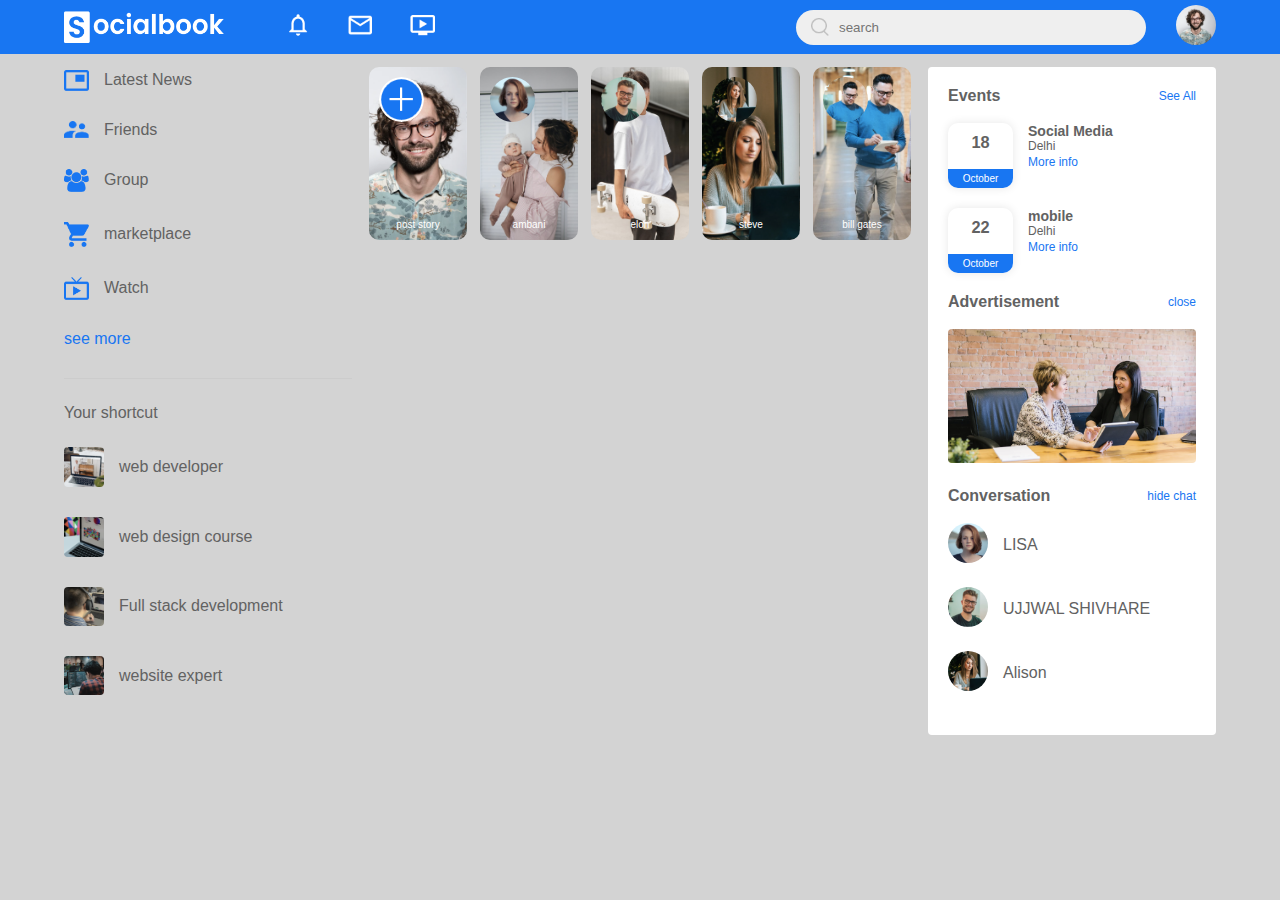
<file: Database/facebook clone/index.html>
<!DOCTYPE html>
<html lang="en">
<head>
    <meta charset="UTF-8">
    <meta name="viewport" content="width=device-width, initial-scale=1.0">
    <title>UJJWAL</title>

    <style>
        *{
    margin: 0;
    padding: 0;
    font-family: 'poppins', sans-serif;
    box-sizing: border-box;
}

body{
    background-color: lightgrey;
}

nav{
    display: flex;
    align-items: center;
    justify-content: space-between;
    background: #1876f2;
    padding: 5px 5%;
    position: sticky;
    z-index: 100;
    top: 0;
}

.logo{
    width: 160px;
    margin-right: 45px;
}

.nav-left{
    display: flex;
    align-items: center;

}

.nav-left ul li{
    list-style: none;
display: inline-block;
}

.nav-left ul li img{
    width: 28px;
    margin: 0 15px;
}

/*yaha se ab hum nav bar mai right side ka bana rahe hai */

.nav-right{
    display: flex;
    align-items: center;

}

.nav-user-icon{
    margin-left:30px ;
}

.nav-user-icon img{
    width: 40px;
    border-radius: 50%;
    cursor:pointer;

}

.search-box{
    background: #efefef  ;
    width: 350px;
    border-radius: 20px;
    display: flex;
    align-items: center;
    padding: 0 15px;
}

.search-box img{
    width: 18px;

}

.search-box input{
    width: 100%;
    background: transparent;
    padding: 10px;
    outline: none;
    border: 0;
}

.online{
    position: relative;
}

.container{
    display: flex;
    justify-content: space-between;
    padding: 13px 5%;

}


.left-sidebar{
        flex-basis: 25%;
    position: sticky;
    top: 70px;
    align-self: flex-start;

    
}


.right-sidebar{
    
    flex-basis: 25%;
    position: sticky;
    top: 70px;
    align-self: flex-start;
    background-color: #fff;
    padding: 20px;
    border-radius: 4px;
    color: #626262;

}


.main-content{
    flex-basis: 47%;
}


.imp-links a,.shortcut-links a{
    text-decoration: none;
    display: flex;
    align-items: center;
    margin-bottom: 30px;
    color: #626262;
    width: fit-content;

}


.imp-links a img{
    width: 25px;
    margin-right: 15px;
}

.imp-links a:last-child{
    color: #1876f2;
}


.imp-links{
    border-bottom: 1px solid #ccc;
}

.shortcut-links a img{
    width: 40px;
    border-radius: 4px;
    margin-right: 15px;
}

.shortcut-links p{
    margin: 25px 0;
    color: #626262;
    font-weight: 500;
}

.sidebar-title{
    display: flex;
    align-items: center;
    justify-content: space-between;
    margin-bottom: 18px;

}

.sidebar-title h4{
    font-weight: 600;
    font-size: 16px;
}

.sidebar-title a{
    text-decoration: none;
    color: #1876f2;
    font-size: 12px;
}

.event{
    display: flex;
    font-size: 14px;
    margin-bottom: 20px;

}

.left-event{
    border-radius: 10px;
    height: 65px;
    width: 65px;
    margin-right: 15px;
    padding-top:10px ;
    text-align: center;
    position: relative;
    overflow: hidden;
    box-shadow: 0 0 10px rgba(0,0,0,0.1);
}

.event p{
    font-size: 12px;

}

.event a{
    font-size: 12px;
    text-decoration: none;
    color: #1876f2;
}

.left-event span{
    position: absolute;
    bottom: 0;
    left: 0;
    width: 100%;
    background: #1876f2;
    color: #fff;
    font-size: 10px;
    padding:4px 0 ;
}


.sidebar-ads{
    width: 100%;
    margin-bottom: 20px;
    border-radius: 4px;

}

.online-list{
    display: flex;
    align-items: center;
    margin-bottom:20px ;

}
.online-list .online img{
    width: 40px;
    border-radius:50% ;
}

.online-list .online{
    width: 40px;
    border-radius: 50%;
    margin-right: 15px;
}

.story-gallery{
    display: flex;
    justify-content: space-between;
    margin-bottom: 20px;

}

.story{
    flex-basis: 18%;
    padding-top:32% ;
    position: relative;
    background-image:  url(images/status-1.png);
    background-position: center;
    border-radius: 10px;
    background-size: cover;
}

.story img{
    position: absolute;
    width: 45px;
    border-radius: 50%;
    top: 10px;
    left: 10px;
    border-radius: 5px solid #626262;
}

.story p{
    position: absolute;
    bottom: 10px;
    width: 100%;
    text-align: center;
    color: #fff;
    font-size:10px ;
}

.story1{
    background-image:  url(images/status-1.png);
}

.story2{
    background-image:  url(images/status-2.png);
}


.story3{
    background-image:  url(images/status-3.png);
}

.story4{
    background-image:  url(images/status-4.png);
}

.story5{
    background-image:  url(images/status-5.png);
}

    </style>
   
</head>
<body>


    <nav>
        <div class="nav-left">
            <img src="images/logo.png" class="logo">
            <ul>
                <li><img src="images/notification.png" alt=""></li>
                <li><img src="images/inbox.png" alt=""></li> 
                <li><img src="images/video.png" alt=""></li>
            </ul>
        </div>

        <div class="nav-right">
            <div class="search-box">
                <img src="images/search.png" >
                <input type="text"  placeholder="search">
            </div>
            <div class="nav-user-icon online">
                <img src="images/profile-pic.png" alt="">
            </div>
        </div>
    </nav>




    <div class="container">

        <div class="left-sidebar">
            <div class="imp-links">
                <a href="#"> <img src="images/news.png">Latest News</a>
                <a href="#"> <img src="images/friends.png">Friends</a>
                <a href="#"> <img src="images/group.png">Group</a>
                <a href="#"> <img src="images/marketplace.png">marketplace</a>
                <a href="#"> <img src="images/watch.png">Watch</a>  
                <a href="#"> see more</a>            
            </div>

            <div class="shortcut-links">
                <p>Your shortcut</p>
                <a href="#"><img src="images/shortcut-1.png" >web developer</a>
                <a href="#"><img src="images/shortcut-2.png" >web design course</a>
                <a href="#"><img src="images/shortcut-3.png">Full stack development</a>
                <a href="#"><img src="images/shortcut-4.png">website expert</a>
            </div>
        </div>







        <div class="main-content">
            <div class="story-gallery">
                <div class="story story1">
                    <img src="images/upload.png" alt="">
                    <p>post story</p>
                </div>


                <div class="story story2">
                    <img src="images/member-1.png" alt="">
                    <p>ambani</p>
                </div>  

                <div class="story story3">
                    <img src="images/member-2.png" alt="">
                    <p>elon</p>
                </div>

                <div class="story story4 ">
                    <img src="images/member-3.png" alt="">
                    <p>steve</p>
                </div>

                <div class="story story5">
                    <img src="images/member-4.png" alt="">
                    <p>bill gates</p>
                </div>
            </div>
        </div>












        <div class="right-sidebar">
            <div class="sidebar-title">
                <h4>Events</h4>
                <a href="#">See All</a>
            </div>

            <div class="event">
                <div class="left-event">
                    <h3>18</h3>
                    <span>October</span>
                </div>
                <div class="right-event">
                    <h4>Social Media</h4>
                    <p>Delhi</p>
                    <a href="#">More info</a>
                </div>
            </div>

            <div class="event">
                <div class="left-event">
                    <h3>22</h3>
                    <span>October</span>
                </div>
                <div class="right-event">
                    <h4>mobile </h4>
                    <p>Delhi</p>
                    <a href="#">More info</a>
                </div>
            </div>
            <div class="sidebar-title">
                <h4>Advertisement</h4>
                <a href="#">close</a>
            </div>
            <img src="images/advertisement.png" class="sidebar-ads">

            <div class="sidebar-title">
                <h4>Conversation</h4>
                <a href="#">hide chat</a>
            </div>


            <div class="online-list">
                <div class="online">
                    <img src="images/member-1.png" alt="">
                </div>
                <p>LISA</p>
            </div>

            <div class="online-list">
                <div class="online">
                    <img src="images/member-2.png" alt="">
                </div>
                <p>UJJWAL SHIVHARE</p>
            </div>

            <div class="online-list">
                <div class="online">
                    <img src="images/member-3.png" alt="">
                </div>
                <p>Alison</p>
            </div>
        </div>
    </div>
    
    

    <div>
        <script src="https://static.elfsight.com/platform/platform.js" data-use-service-core defer></script>
<div class="elfsight-app-afe7552f-3df1-4d3c-bc7d-ccbb30759cf5"></div>
    </div>
    
</body>
</html>
</file>
